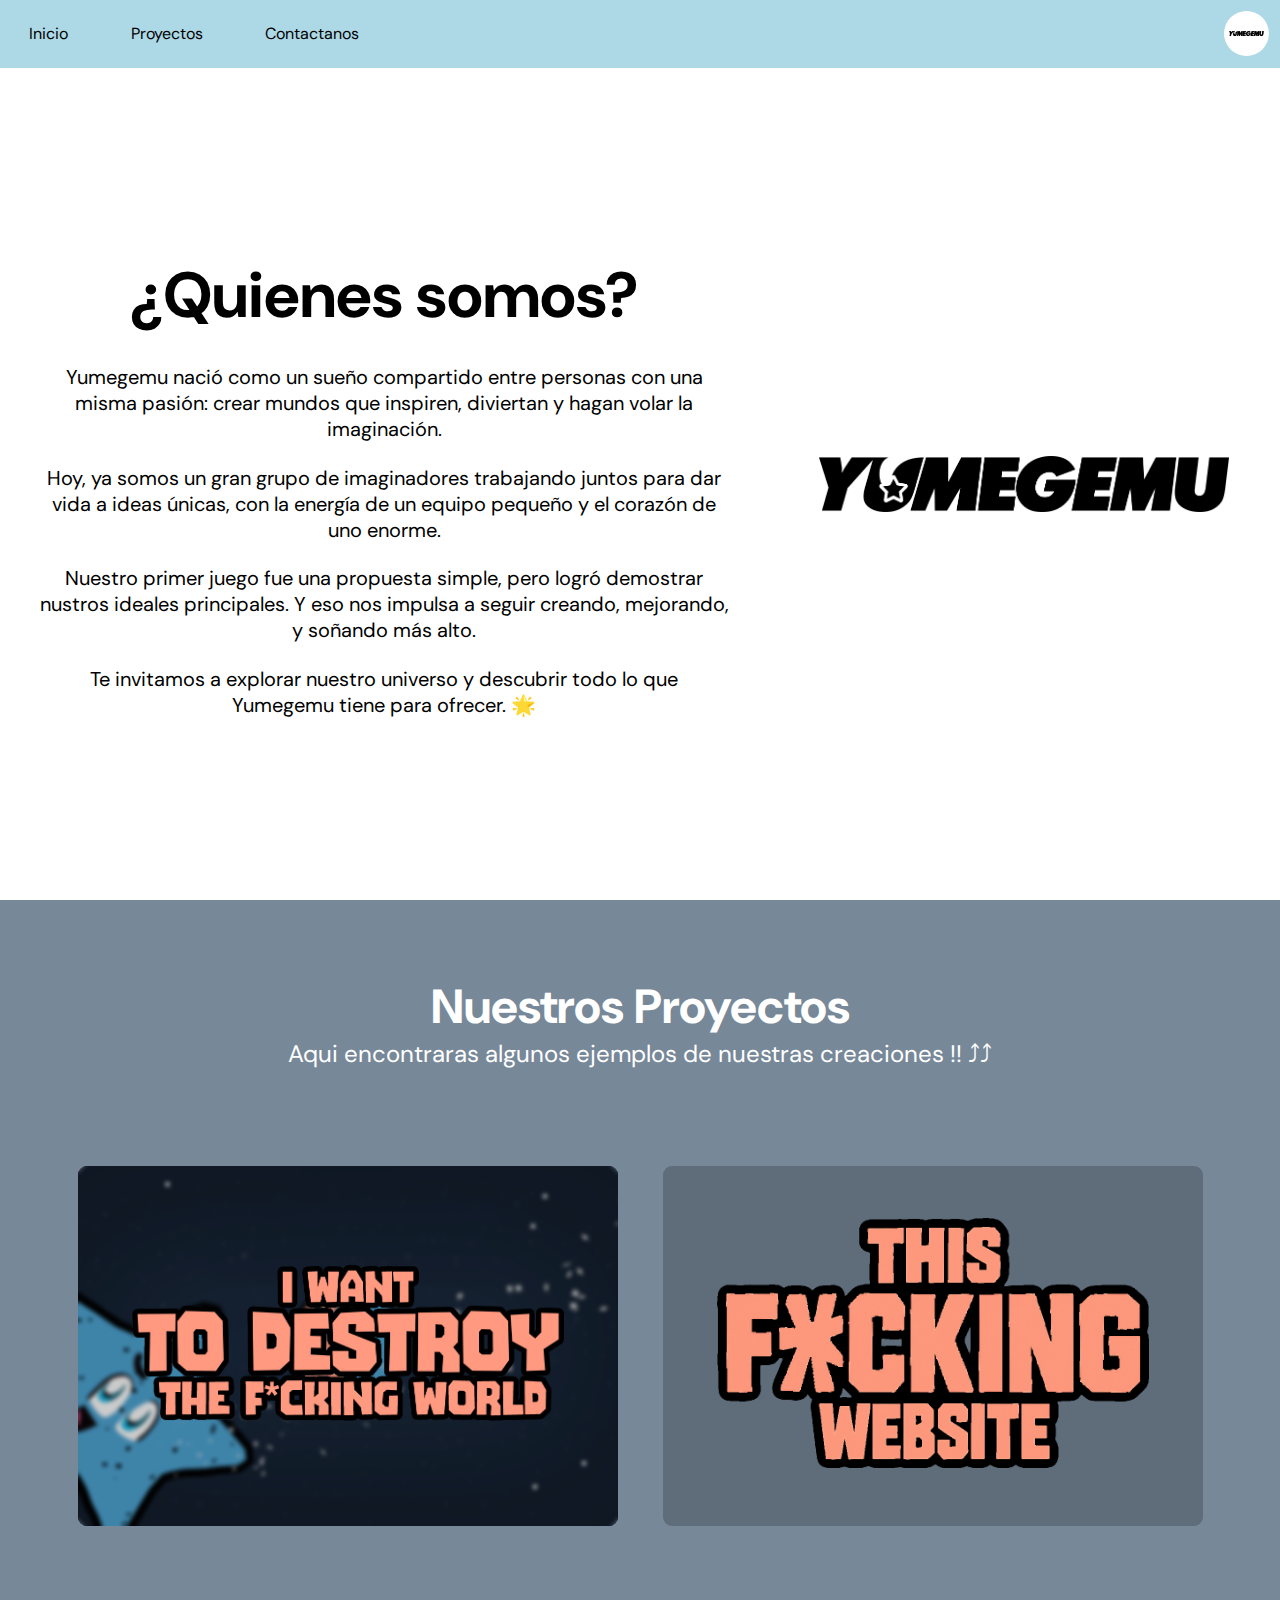
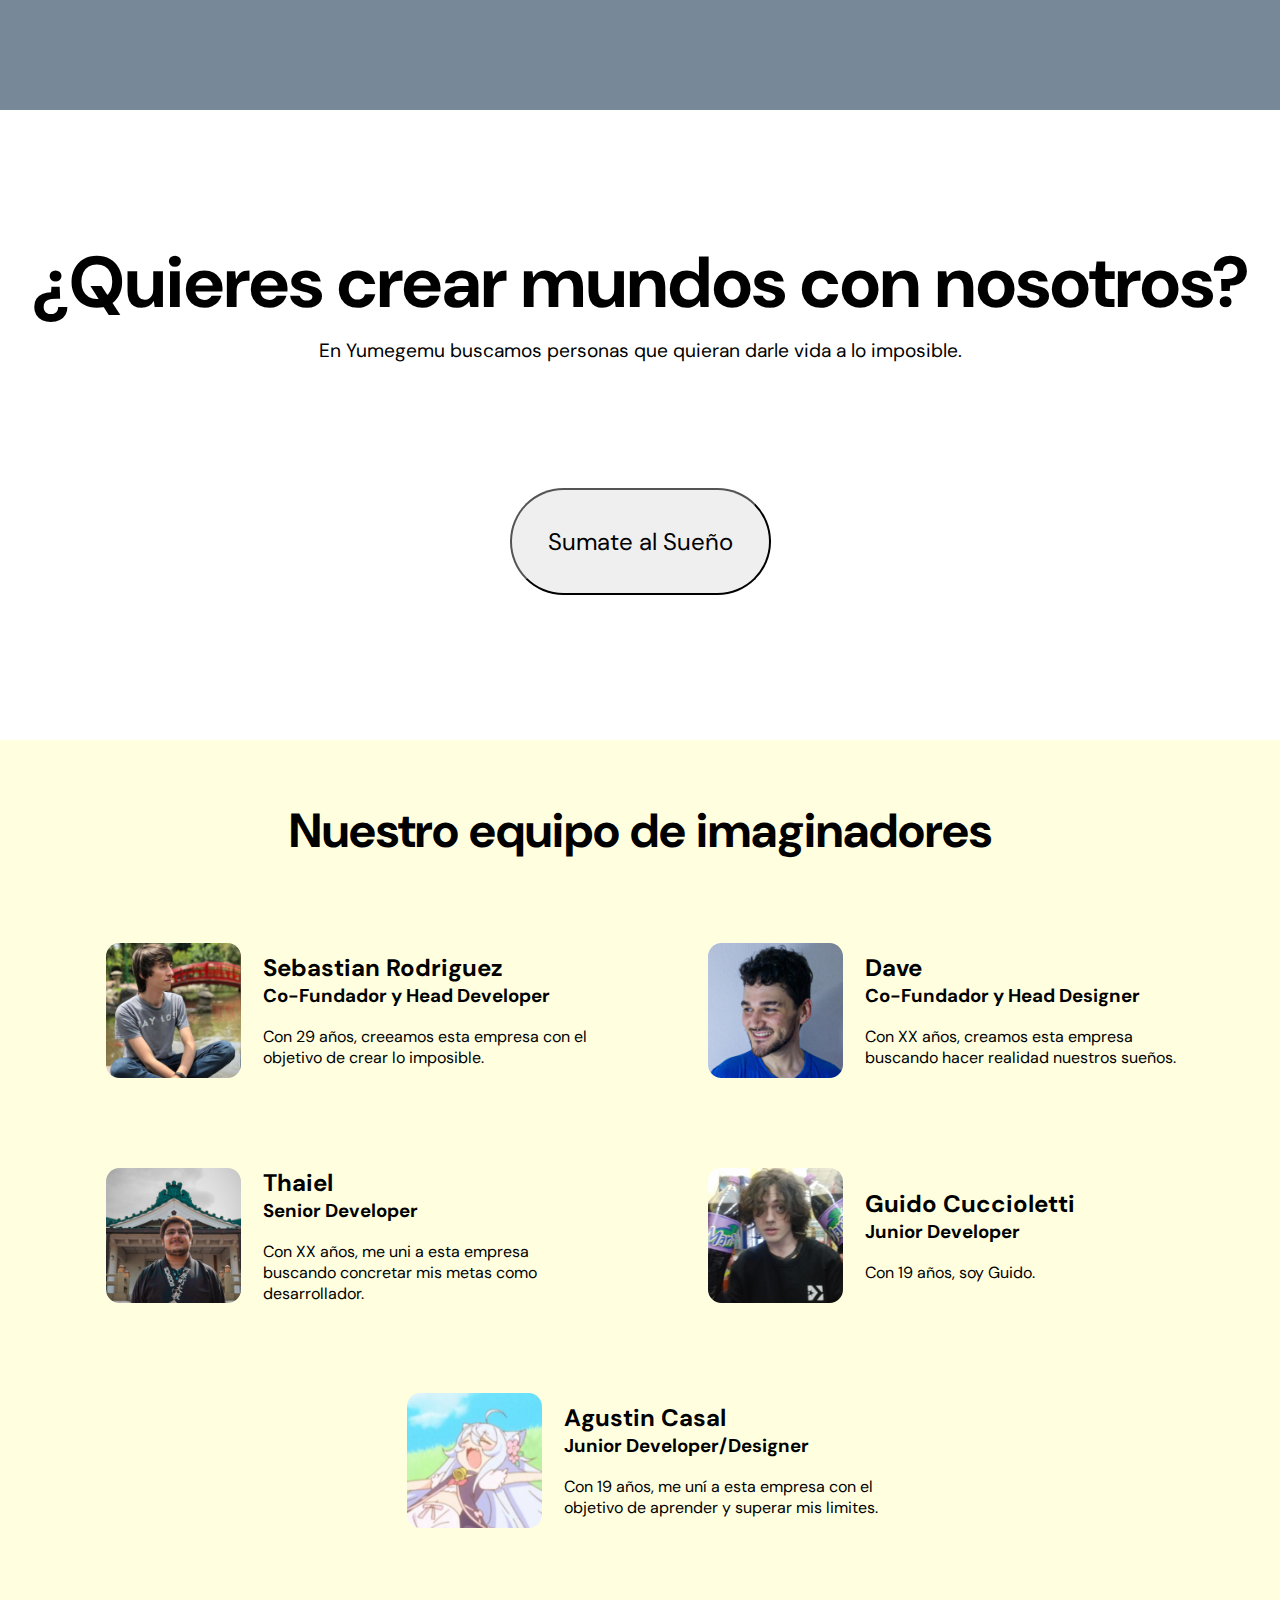
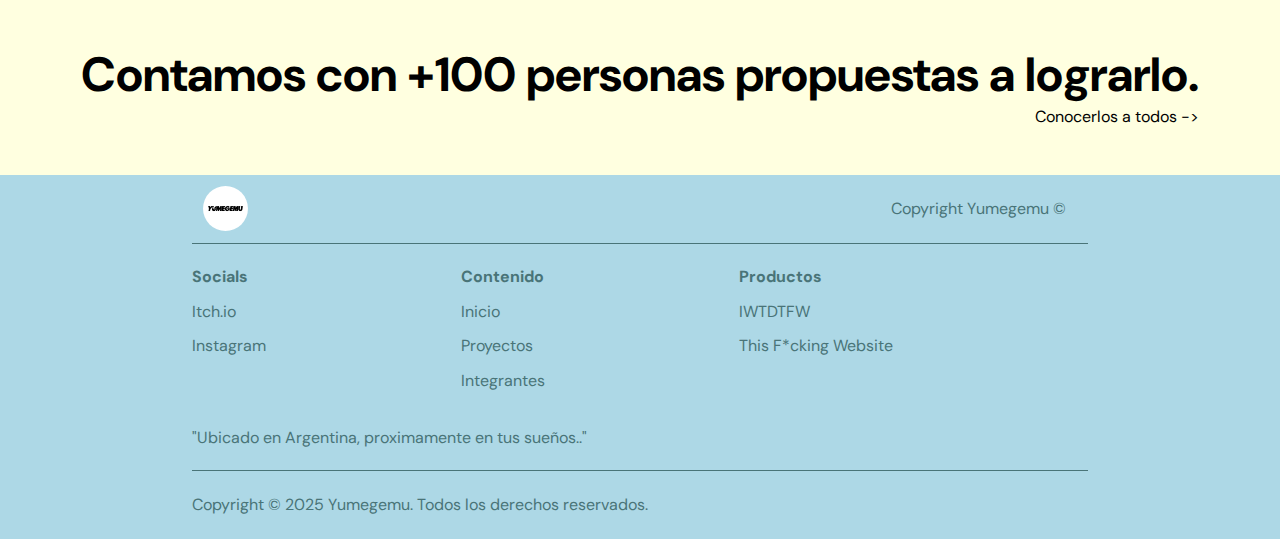
<file: index.html>
<!DOCTYPE html>
<html lang="es">
<head>
    <title>Home Page | Yumegemu</title>
    <link rel="stylesheet" href="./index.css">
    <link rel="icon" href="./imgs/logoUwhite.png">
</head>
<body>
    <section class="header">
        <header>
            <div class="headerIzq">
                <a href="#inicio">Inicio</a>
                <a href="#proyectos">Proyectos</a>
                <a href="#contactanos">Contactanos</a>
            </div>
            <div class="headerDer">
                <div class="headerImg">
                    <a href="./index.html">
                        <img src="./imgs/logoYume.png" alt="Logo de Yumegemu">
                    </a>
                </div>
            </div>
        </header>
    </section>
    <div class="espaciador"></div>
    <section id="inicio" class="inicio">
        <div class="inicioIzq">
            <div class="inicioTexto">
                <h1>¿Quienes somos?</h1>
                <p>Yumegemu nació como un sueño compartido entre personas con una misma pasión: crear mundos que inspiren, diviertan y hagan volar la imaginación.</p>
                <p>Hoy, ya somos un gran grupo de imaginadores trabajando juntos para dar vida a ideas únicas, con la energía de un equipo pequeño y el corazón de uno enorme.</p>
                <p>Nuestro primer juego fue una propuesta simple, pero logró demostrar nustros ideales principales. Y eso nos impulsa a seguir creando, mejorando, y soñando más alto.</p>
                <p>Te invitamos a explorar nuestro universo y descubrir todo lo que Yumegemu tiene para ofrecer. 🌟</p>
            </div>
        </div>
        <div class="inicioDer">
            <img src="./imgs/logoYumegemuStraight.png" alt="Logo de Yumegemu">
        </div>
    </section>
    <section id="proyectos" class="proyectos">
        <div class="proyectosInfo">
            <div class="proyectosTexto">
                <h1>
                    Nuestros Proyectos
                </h1>
                <p>Aqui encontraras algunos ejemplos de nuestras creaciones !! ⤴⤴</p>
            </div>
        </div>
        <div class="proyectosListado">
            <div class="proyectosFila">

                <div class="proyectosItem" id="IWTDTFW">
                        <div class="pItemContenido" >
                            <div class="pItemContenidoImg" >
                                <a href="https://yumegemu.itch.io/i-want-to-destroy-de-fxckin-world" target="_blank">
                                    <img src="./imgs//proyectos/IWTDTFW/IWDTFW.png" alt="">
                                </a>
                            </div>
                            <!-- <p>Aqui ayudaras a Mateo, un asteroide estelar en busca de venganza contra la Tierra.</p>
                            <p>Esquiva asteroides, satélites, ovnis y misiles mientras destruyes el planeta en esta aventura cósmica llena de acción.</p>   -->
                        </div>
                </div>

                <div class="proyectosItem">
                        <div class="pItemContenido">
                            <div class="pItemContenidoImg">
                                <a href="./index.html" target="_blank">
                                    <img src="./imgs/TFW.png" alt="">
                                </a>
                            </div>
                            
                            <!-- <p>Esta pagina XD</p> -->
                        </div>
                </div>

            </div>
        </div>
    </section>
    <section id="contactanos" class="contactanos">
        <div class="contactanosContenido">
            <div class="contactanosTexto">
                <h1>¿Quieres crear mundos con nosotros?</h1>
                <p>En Yumegemu buscamos personas que quieran darle vida a lo imposible.</p>
            </div>
        </div>
        <div class="contactanosBotones">
            <a href="./instancias/contactanos/contactanos.html">
                <button>
                    Sumate al Sueño
                </button>
            </a>
        </div>
    </section>
    <section id="integrantes" class="integrantes">
        <div class="integrantesContenido">
            <div class="integrantesTexto">
                <h1>Nuestro equipo de imaginadores</h1>
            </div>
        </div>
        <div class="integrantesBox">
            <div class="iBoxFila">

                <!-- Seba -->
                <div class="integrantesItem">
                    <div class="iItemIzq">
                        <img src="./imgs/integrantes/seba.jpg" alt="Imagen del Co-Fundador Sebastian Rodriguez">
                    </div>
                    <div class="iItemDer">
                        <div class="iItemTexto">
                            <h2>Sebastian Rodriguez</h2>
                            <h3>Co-Fundador y Head Developer</h3>
                            <p>Con 29 años, creeamos esta empresa con el objetivo de crear lo imposible.</p>
                        </div>
                    </div>
                </div>
    
                <!-- Dave -->
                <div class="integrantesItem">
                    <div class="iItemIzq">
                        <img src="./imgs/integrantes/dave.jpg" alt="Imagen del Co-Fundador Dave">
                    </div>
                    <div class="iItemDer">
                        <div class="iItemTexto">
                            <h2>Dave</h2>
                            <h3>Co-Fundador y Head Designer</h3>
                            <p>Con XX años, creamos esta empresa buscando hacer realidad nuestros sueños.</p>
                        </div>
                    </div>
                </div>

            </div>

            <div class="iBoxFila">

                <!-- TH -->
                <div class="integrantesItem">
                    <div class="iItemIzq">
                        <img src="./imgs/integrantes/th.jpg" alt="Imagen del Senior Developer TH">
                    </div>
                    <div class="iItemDer">
                        <div class="iItemTexto">
                            <h2>Thaiel</h2>
                            <h3>Senior Developer</h3>
                            <p>Con XX años, me uni a esta empresa buscando concretar mis metas como desarrollador.</p>
                        </div>
                    </div>
                </div>
    
                <!-- Guido -->
                <div class="integrantesItem">
                    <div class="iItemIzq">
                        <img src="./imgs/integrantes/guido.jpg" alt="Imagen del Junior Developer Guido Cuccioletti">
                    </div>
                    <div class="iItemDer">
                        <div class="iItemTexto">
                            <h2>Guido Cuccioletti</h2>
                            <h3>Junior Developer</h3>
                            <p>Con 19 años, soy Guido.</p>
                        </div>
                    </div>
                </div>

            </div>
        
            <div class="iBoxFila">

                <!-- Agus -->
                <div class="integrantesItem">
                    <div class="iItemIzq">
                        <img src="./imgs/integrantes/agus.jpg" alt="Imagen del Junior Developer/Designer Agustin Casal">
                    </div>
                    <div class="iItemDer">
                        <div class="iItemTexto">
                            <h2>Agustin Casal</h2>
                            <h3>Junior Developer/Designer</h3>
                            <p>Con 19 años, me uní a esta empresa con el objetivo de aprender y superar mis limites.</p>
                        </div>
                    </div>
                </div>

            </div>
        </div>
        <div class="integrantesContenido">
            <div class="integrantesTexto">
                <h1>Contamos con +100 personas propuestas a lograrlo.</h1>
                <a href="./instancias/integrantes/integrantes.html"><p>
                    Conocerlos a todos ->
                </p></a>
            </div>
        </div>
    </section>
    <section id="footer" class="footer">
        <footer>
            <div class="footerFila">

                <div class="footerIzq">
                    <div class="footerImg">
                        <a href="./index.html">
                            <img src="./imgs/logoYume.png" alt="Logo de Yumegemu">
                        </a>
                    </div>
                </div>

                <div class="footerDer">
                    <p>Copyright Yumegemu ©</p>
                </div>

            </div>

            <div class="footerContenido">
                <ul>
                    <li>
                        <p>Socials</p>
                    </li>
                    <li>
                        <a href="https://yumegemu.itch.io" target="_blank">
                            Itch.io
                        </a>
                    </li>
                    <li>
                        <a href="https://www.instagram.com/yumegemu" target="_blank">
                            Instagram
                        </a>
                    </li>
                </ul>
                <ul>
                    <li>
                        <p>Contenido</p>
                    </li>
                    <li>
                        <a href="#inicio">
                            Inicio
                        </a>
                    </li>
                    <li>
                        <a href="#proyectos">
                            Proyectos
                        </a>
                    </li>
                    <li>
                        <a href="#integrantes">
                            Integrantes
                        </a>
                    </li>
                </ul>
                <ul>
                    <li>
                        <p>Productos</p>
                    </li>
                    <li>
                        <a href="https://yumegemu.itch.io/i-want-to-destroy-de-fxckin-world" target="_blank">
                            IWTDTFW
                        </a>
                    </li>
                    <li>
                        <a href="./index.html" target="_blank">
                            This F*cking Website
                        </a>
                    </li>
                </ul>
            </div>

            <div class="footerLocalidad">
                <p>"Ubicado en Argentina, proximamente en tus sueños.."</p>
            </div>

            <div class="footerFila" id="footerFila2">
                <p>
                    Copyright © 2025 Yumegemu. Todos los derechos reservados.
                </p>
            </div>
        </footer>
    </section>
</body>
</html>
</file>
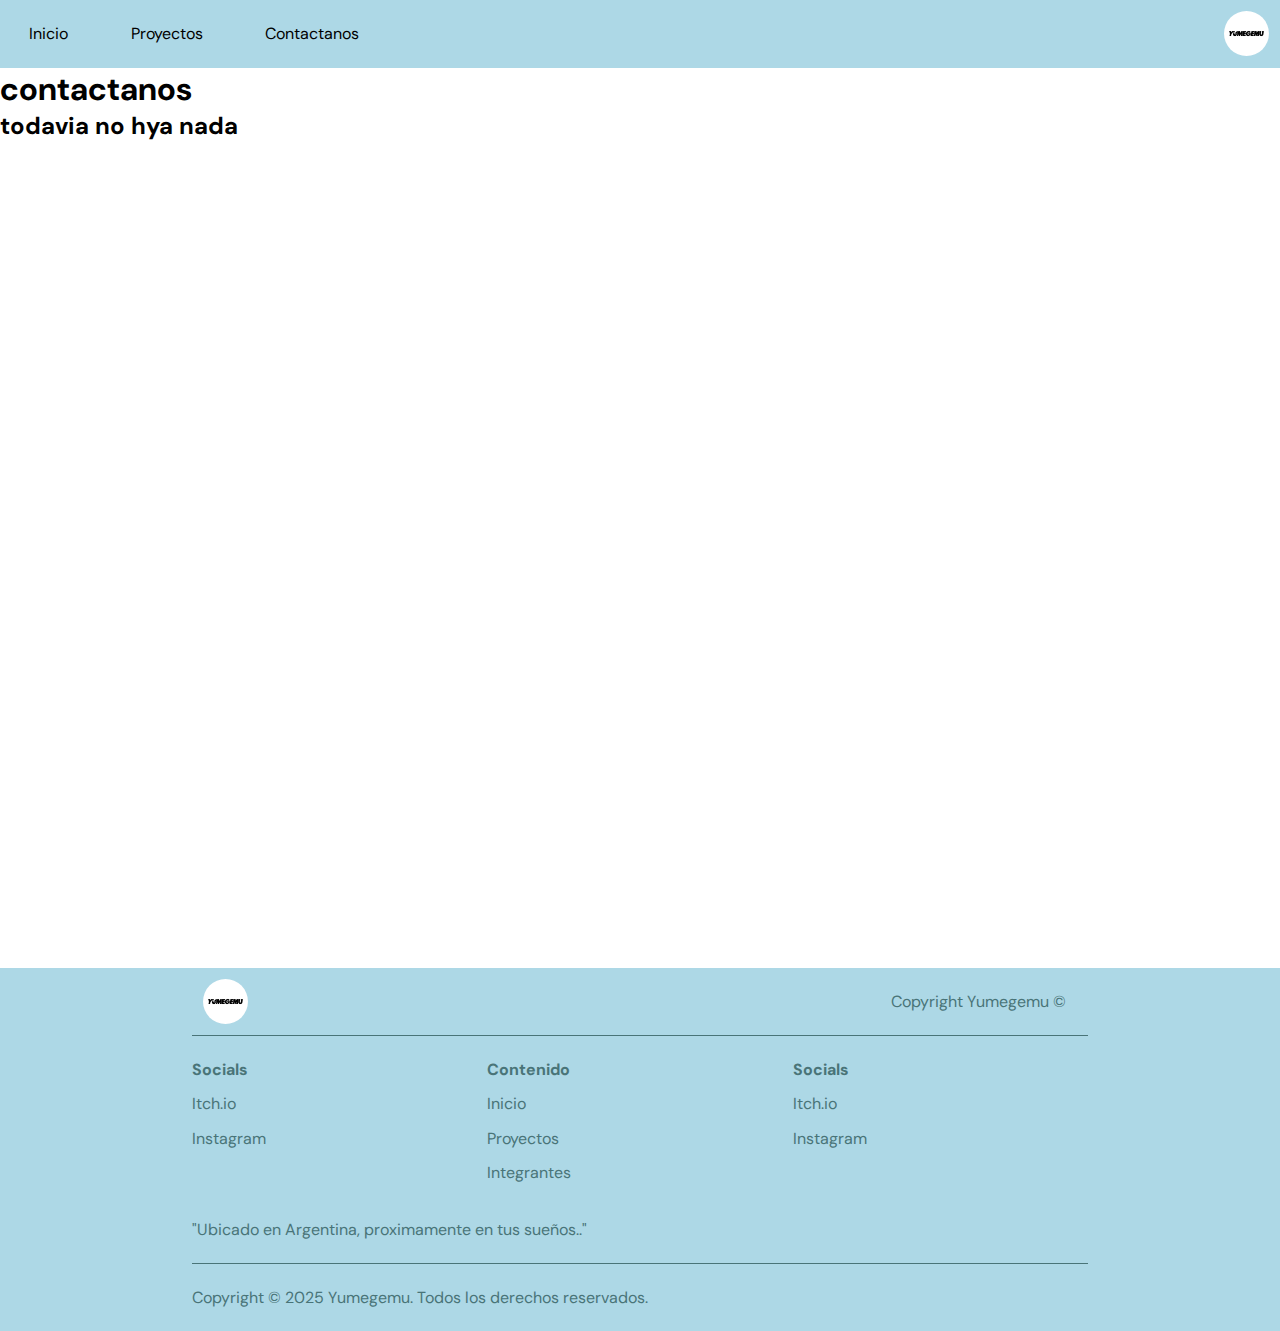
<file: instancias/contactanos/contactanos.html>
<!DOCTYPE html>
<html lang="es">
<head>
    <title>Contactanos | Yumegemu</title>
    <link rel="stylesheet" href="./contactanos.css">
    <link rel="icon" href="../../imgs/logoUwhite.png">
</head>
<body>
    <section class="header">
        <header>
            <div class="headerIzq">
                <a href="#inicio">Inicio</a>
                <a href="#proyectos">Proyectos</a>
                <a href="#contactanos">Contactanos</a>
            </div>
            <div class="headerDer">
                <div class="headerImg">
                    <a href="../../index.html">
                        <img src="../../imgs/logoYume.png" alt="Logo de Yumegemu">
                    </a>
                </div>
            </div>
        </header>
    </section>

    <div class="espaciador"></div>

    <section class="integrantes">
        <div class="integrantesContenido">
            <h1>contactanos</h1>
            <h2>todavia no hya nada</h2>
        </div>
    </section>

    <section id="footer" class="footer">
        <footer>
            <div class="footerFila">

                <div class="footerIzq">
                    <div class="footerImg">
                        <a href="../../index.html">
                            <img src="../../imgs/logoYume.png" alt="Logo de Yumegemu">
                        </a>
                    </div>
                </div>

                <div class="footerDer">
                    <p>Copyright Yumegemu ©</p>
                </div>

            </div>

            <div class="footerContenido">
                <ul>
                    <li>
                        <p>Socials</p>
                    </li>
                    <li>
                        <a href="https://yumegemu.itch.io" target="_blank">
                            Itch.io
                        </a>
                    </li>
                    <li>
                        <a href="https://www.instagram.com/yumegemu" target="_blank">
                            Instagram
                        </a>
                    </li>
                </ul>
                <ul>
                    <li>
                        <p>Contenido</p>
                    </li>
                    <li>
                        <a href="#inicio">
                            Inicio
                        </a>
                    </li>
                    <li>
                        <a href="#proyectos">
                            Proyectos
                        </a>
                    </li>
                    <li>
                        <a href="#integrantes">
                            Integrantes
                        </a>
                    </li>
                </ul>
                <ul>
                    <li>
                        <p>Socials</p>
                    </li>
                    <li>
                        <a href="">
                            Itch.io
                        </a>
                    </li>
                    <li>
                        <a href="">
                            Instagram
                        </a>
                    </li>
                </ul>
            </div>

            <div class="footerLocalidad">
                <p>"Ubicado en Argentina, proximamente en tus sueños.."</p>
            </div>

            <div class="footerFila" id="footerFila2">
                <p>
                    Copyright © 2025 Yumegemu. Todos los derechos reservados.
                </p>
            </div>
        </footer>
    </section>
</body>
</html>
</file>
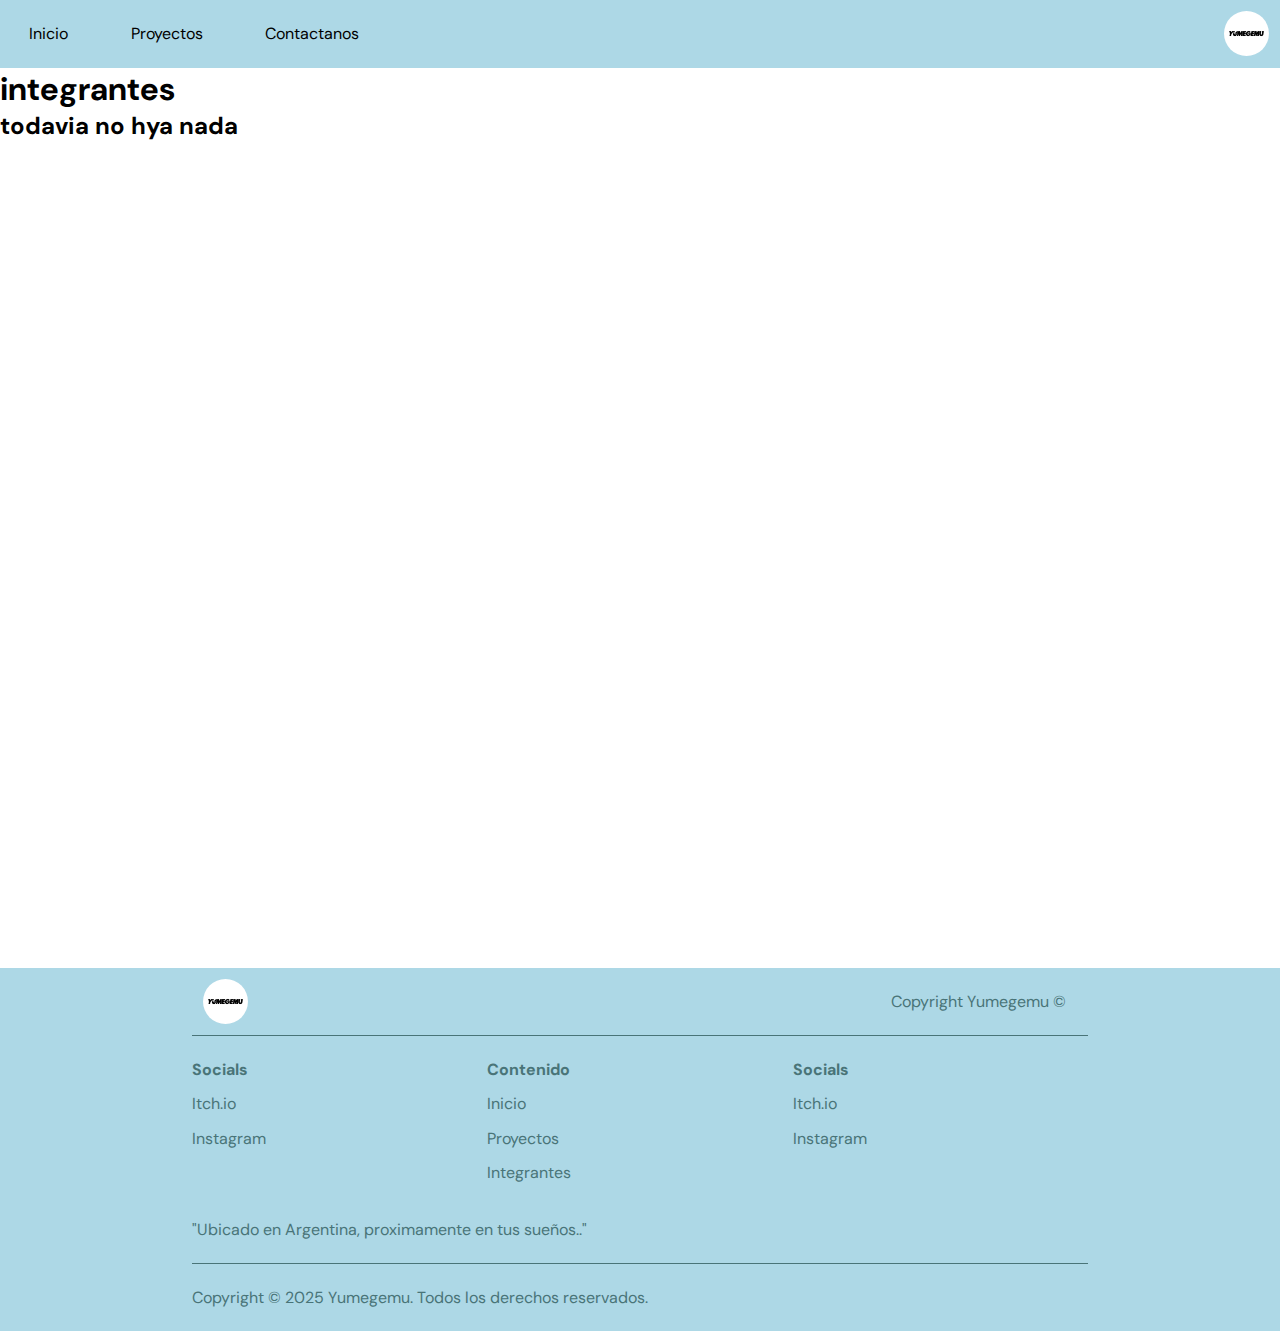
<file: instancias/integrantes/integrantes.html>
<!DOCTYPE html>
<html lang="es">
<head>
    <title>Integrantes | Yumegemu</title>
    <link rel="stylesheet" href="./integrantes.css">
    <link rel="icon" href="../../imgs/logoUwhite.png">
</head>
<body>
    <section class="header">
        <header>
            <div class="headerIzq">
                <a href="#inicio">Inicio</a>
                <a href="#proyectos">Proyectos</a>
                <a href="#contactanos">Contactanos</a>
            </div>
            <div class="headerDer">
                <div class="headerImg">
                    <a href="../../index.html">
                        <img src="../../imgs/logoYume.png" alt="Logo de Yumegemu">
                    </a>
                </div>
            </div>
        </header>
    </section>

    <div class="espaciador"></div>

    <section class="integrantes">
        <div class="integrantesContenido">
            <h1>integrantes</h1>
            <h2>todavia no hya nada</h2>
        </div>
    </section>

    <section id="footer" class="footer">
        <footer>
            <div class="footerFila">

                <div class="footerIzq">
                    <div class="footerImg">
                        <a href="../../index.html">
                            <img src="../../imgs/logoYume.png" alt="Logo de Yumegemu">
                        </a>
                    </div>
                </div>

                <div class="footerDer">
                    <p>Copyright Yumegemu ©</p>
                </div>

            </div>

            <div class="footerContenido">
                <ul>
                    <li>
                        <p>Socials</p>
                    </li>
                    <li>
                        <a href="https://yumegemu.itch.io" target="_blank">
                            Itch.io
                        </a>
                    </li>
                    <li>
                        <a href="https://www.instagram.com/yumegemu" target="_blank">
                            Instagram
                        </a>
                    </li>
                </ul>
                <ul>
                    <li>
                        <p>Contenido</p>
                    </li>
                    <li>
                        <a href="#inicio">
                            Inicio
                        </a>
                    </li>
                    <li>
                        <a href="#proyectos">
                            Proyectos
                        </a>
                    </li>
                    <li>
                        <a href="#integrantes">
                            Integrantes
                        </a>
                    </li>
                </ul>
                <ul>
                    <li>
                        <p>Socials</p>
                    </li>
                    <li>
                        <a href="">
                            Itch.io
                        </a>
                    </li>
                    <li>
                        <a href="">
                            Instagram
                        </a>
                    </li>
                </ul>
            </div>

            <div class="footerLocalidad">
                <p>"Ubicado en Argentina, proximamente en tus sueños.."</p>
            </div>

            <div class="footerFila" id="footerFila2">
                <p>
                    Copyright © 2025 Yumegemu. Todos los derechos reservados.
                </p>
            </div>
        </footer>
    </section>
</body>
</html>
</file>
<file: index.css>
@import url('https://fonts.googleapis.com/css2?family=DM+Sans:ital,opsz,wght@0,9..40,100..1000;1,9..40,100..1000&display=swap');

* {
    margin: 0;
    padding: 0;

    font-family: "DM Sans";
}

html {
    scroll-behavior: smooth;
}

a {
    text-decoration: none;
    color: black;
}

/* header */

header {
    height: 7.5vh;
    width: 100%;

    z-index: 999;

    position: fixed;
    display: flex;
    align-items: center;

    background-color: lightblue;
}

.headerIzq {
    width: 50%;
}

.headerIzq a {
    margin: auto 3.25vh;
}

.headerDer {
    width: 50%;
    height: 100%;

    display: flex;
    align-items: center;
    justify-content: right;
}

.headerImg {
    height: 7.5vh;
    width: 7.5vh;
    display: flex;

    align-items: center;
    justify-content: center;
}

.headerImg a {
    height: 100%;
    width: 100%;
    
    /* No creo que esto este bien hecho pero bueno XD */
    display: flex;

    align-items: center;
    justify-content: center; 
}

.headerImg img {
    transition: 0.5s;
    height: 5vh;

    border-radius: 50%;
}

.headerImg img:hover {
    transition: 0.5s;
    cursor: pointer;
    height: 5.5vh;

    border-radius: 50%;
}

/* espaciador */

.espaciador {
    height: 7.5vh;
    background-color: black;
}

/* inicio */

.inicio {
    height: 92.5vh;
    width: 100%;

    display: flex;
}

.inicioIzq {
    height: 100%;
    width: 60%;

    display: flex;
    align-items: center;
    justify-content: center;
}

.inicioTexto {
    width: 90%;
}

.inicioTexto h1 {
    font-size: 4em;
    margin: 3vh auto;
    text-align: center;
}

.inicioTexto p {
    margin: 2.5vh 0;
    font-size: 1.25em;
    text-align: center;
}

.inicioDer {
    height: 100%;
    width: 40%;

    display: flex;
    align-items: center;
    justify-content: center;
}

.inicioDer img {
    width: 80%;
}

/* proyectos */

.proyectos {
    height: 90vh;
    width: 100%;

    background-color: lightslategray;
}

.proyectosInfo {
    width: 100%;
    height: 30%;

    display: flex;
    align-items: center;
    justify-content: center;
}

.proyectosTexto h1 {
    font-size: 3em;
    text-align: center;
    color: white;
}

.proyectosTexto p {
    font-size: 1.5em;
    text-align: center;
    color: white;
}

.proyectosListado {
    width: 100%;
    height: 70%;
}

.proyectosFila {
    height: 45vh;
    width: 100%;

    display: flex;
    align-items: center;
    justify-content: center;
}

.proyectosItem {
    transition: 0.25s;
    height: 40vh;
    width: 60vh;

    margin: 2.5vh;

    border-radius: 1vh;

    display: flex;
    align-items: center;
    justify-content: center;
}

.proyectosItem:hover {
    height: 42.5vh;
    width: 62.5vh;
}

.proyectosItem:hover img{
    transform: scale(1.05);
}

.pItemContenido {
    transition: 0.25s;

    width: 100%;
    height: 100%;

    background-color: rgba(0, 0, 0, 0.2);
    backdrop-filter: blur(2px);

    border-radius: 1vh;
}

.pItemContenido:hover {
    background-color: rgba(0, 0, 0, 0.15);
    backdrop-filter: blur(1px);
}

.pItemContenidoImg {
    width: 100%;
    height: 100%;

    display: flex;
    align-items: center;
    justify-content: center;
}

.pItemContenidoImg a {
    text-align: center;
}

.pItemContenidoImg img {
    transition: 0.25s;

    width: 80%;

    margin: 2.5vh;
}

.pItemContenido h3, .pItemContenido p {
    text-align: center;
    width: 25vh;
    height: auto;

    margin: 1.5vh auto;
}

#IWTDTFW {
    background-image: url("./imgs/proyectos/IWTDTFW/fondoJuego1.png");
    background-size: cover;
    background-position: center;

    border-radius: 1vh;
}

/* contactanos */

.contactanos {
    height: 70vh;
    width: 100%;
}

.contactanosContenido {
    height: 60%;
    width: 100%;

    display: flex;
    align-items: center;
    justify-content: center;
}

.contactanosTexto h1 {
    text-align: center;
    font-size: 4.5em;
}

.contactanosTexto p {
    text-align: center;
    font-size: 1.2em;

    margin-top: 1vh;
}

.contactanosBotones {
    display: flex;
    align-items: center;
    justify-content: center;
}

.contactanosBotones button{
    transition: 0.25s;
    
    padding: 4vh;
    font-size: 1.5em;

    border-radius: calc(4vh + 1.5em);
}

.contactanosBotones button:hover {
    transition: 0.5s;
    cursor: pointer;
    background-color: black;
    color: white;
}

/* integrantes */

.integrantes {
    height: auto;
    width: 100%;

    background-color: lightyellow;
}

.integrantesContenido {
    height: 20vh;
    width: 100%;

    display: flex;
    align-items: center;
    justify-content: center;
}

.integrantesTexto h1 {
    font-size: 3em;
}

.integrantesTexto p {
    text-align: right;
}

.integrantesBox {
    height: 100%;
    width: 100%;

    display: inline-block;
}

.iBoxFila {
    height: 20vh;
    width: 100%;

    margin-bottom: 5vh;

    display: flex;
    align-items: center;
    justify-content: center;
}

.integrantesItem {
    height: 20vh;
    width: 40%;

    margin: 5vh;

    display: flex;
    align-items: center;
    justify-content: center;
}

.iItemIzq {
    height: 20vh;
    width: 20vh;

    display: flex;
    align-items: center;
    justify-content: center;
}

.iItemIzq img {
    height: 15vh;
    width: 15vh;

    margin: 5vh;

    border-radius: 10%;
}

.iItemDer {
    height: 20vh;
    width: calc(100% - 20vh);

    display: flex;
    align-items: center;
    justify-content: left;
}

.iItemTexto p {
    margin: 2vh auto 0;
}

/* footer */

.footer {
    height: auto;
    width: 100%;

    background-color: lightblue;

    display: flex;
    justify-content: center;
}

.footer p, .footer a {
    color: rgb(73, 116, 120)
}

.footer a:hover {
    text-decoration: underline;
}

footer {
    width: 70%;
}

.footerFila {
    height: 7.5vh;

    display: flex;
    align-items: center;
    justify-content: center;
}

.footerIzq {
    height: 7.5vh;
    width: 50%;
}

.footerImg {
    height: 7.5vh;
    width: 7.5vh;
    display: flex;

    align-items: center;
    justify-content: center;
}

.footerImg a {
    height: 100%;
    width: 100%;
    
    /* No creo que esto este bien hecho pero bueno XD */
    display: flex;

    align-items: center;
    justify-content: center; 
}

.footerImg img:hover {
    transition: 0.5s;
    cursor: pointer;
    height: 5.5vh;

    border-radius: 50%;
}

.footerImg img {
    transition: 0.5s;
    height: 5vh;

    border-radius: 50%;
}

.footerDer {
    height: 7.5vh;
    width: 50%;

    display: flex;
    align-items: center;
    justify-content: right;
}

.footerDer p {
    margin: 2.5vh;
}

.footerContenido {
    height: auto;
    width: 100%;

    padding-top: 2.5vh;

    display: flex;
    align-items: top;
    justify-content: center;

    border-top: 1px rgb(73, 116, 120) solid;
}

.footerContenido ul {
    margin: 0 auto 0 0;
}

.footerContenido ul li {
    list-style-type: none;
    padding-bottom: 1.5vh;
}

.footerContenido p {
    display: inline;
    font-weight: bold;
}

.footerContenido a {
    display: inline;
    font-weight: normal;
}

.footerLocalidad {
    margin: 2.5vh 0;
}

#footerFila2 {
    justify-content: left;

    border-top: 1px rgb(73, 116, 120) solid;
}
</file>
<file: instancias/contactanos/contactanos.css>
@import url('https://fonts.googleapis.com/css2?family=DM+Sans:ital,opsz,wght@0,9..40,100..1000;1,9..40,100..1000&display=swap');

* {
    margin: 0;
    padding: 0;

    font-family: "DM Sans";
}

html {
    scroll-behavior: smooth;
}

a {
    text-decoration: none;
    color: black;
}

/* header */

header {
    height: 7.5vh;
    width: 100%;

    position: fixed;
    display: flex;
    align-items: center;

    background-color: lightblue;
}

.headerIzq {
    width: 50%;
}

.headerIzq a {
    margin: auto 3.25vh;
}

.headerDer {
    width: 50%;
    height: 100%;

    display: flex;
    align-items: center;
    justify-content: right;
}

.headerImg {
    height: 7.5vh;
    width: 7.5vh;
    display: flex;

    align-items: center;
    justify-content: center;
}

.headerImg a {
    height: 100%;
    width: 100%;
    
    /* No creo que esto este bien hecho pero bueno XD */
    display: flex;

    align-items: center;
    justify-content: center; 
}

.headerImg img {
    transition: 0.5s;
    height: 5vh;

    border-radius: 50%;
}

.headerImg img:hover {
    transition: 0.5s;
    cursor: pointer;
    height: 5.5vh;

    border-radius: 50%;
}

/* espaciador */

.espaciador {
    height: 7.5vh;
    background-color: black;
}

/* integrantes */

.integrantes {
    height: 100vh;
    width: 100%;
}

/* footer */

.footer {
    height: auto;
    width: 100%;

    background-color: lightblue;

    display: flex;
    justify-content: center;
}

.footer p, .footer a {
    color: rgb(73, 116, 120)
}

.footer a:hover {
    text-decoration: underline;
}

footer {
    width: 70%;
}

.footerFila {
    height: 7.5vh;

    display: flex;
    align-items: center;
    justify-content: center;
}

.footerIzq {
    height: 7.5vh;
    width: 50%;
}

.footerImg {
    height: 7.5vh;
    width: 7.5vh;
    display: flex;

    align-items: center;
    justify-content: center;
}

.footerImg a {
    height: 100%;
    width: 100%;
    
    /* No creo que esto este bien hecho pero bueno XD */
    display: flex;

    align-items: center;
    justify-content: center; 
}

.footerImg img:hover {
    transition: 0.5s;
    cursor: pointer;
    height: 5.5vh;

    border-radius: 50%;
}

.footerImg img {
    transition: 0.5s;
    height: 5vh;

    border-radius: 50%;
}

.footerDer {
    height: 7.5vh;
    width: 50%;

    display: flex;
    align-items: center;
    justify-content: right;
}

.footerDer p {
    margin: 2.5vh;
}

.footerContenido {
    height: auto;
    width: 100%;

    padding-top: 2.5vh;

    display: flex;
    align-items: top;
    justify-content: center;

    border-top: 1px rgb(73, 116, 120) solid;
}

.footerContenido ul {
    margin: 0 auto 0 0;
}

.footerContenido ul li {
    list-style-type: none;
    padding-bottom: 1.5vh;
}

.footerContenido p {
    display: inline;
    font-weight: bold;
}

.footerContenido a {
    display: inline;
    font-weight: normal;
}

.footerLocalidad {
    margin: 2.5vh 0;
}

#footerFila2 {
    justify-content: left;

    border-top: 1px rgb(73, 116, 120) solid;
}
</file>
<file: instancias/integrantes/integrantes.css>
@import url('https://fonts.googleapis.com/css2?family=DM+Sans:ital,opsz,wght@0,9..40,100..1000;1,9..40,100..1000&display=swap');

* {
    margin: 0;
    padding: 0;

    font-family: "DM Sans";
}

html {
    scroll-behavior: smooth;
}

a {
    text-decoration: none;
    color: black;
}

/* header */

header {
    height: 7.5vh;
    width: 100%;

    position: fixed;
    display: flex;
    align-items: center;

    background-color: lightblue;
}

.headerIzq {
    width: 50%;
}

.headerIzq a {
    margin: auto 3.25vh;
}

.headerDer {
    width: 50%;
    height: 100%;

    display: flex;
    align-items: center;
    justify-content: right;
}

.headerImg {
    height: 7.5vh;
    width: 7.5vh;
    display: flex;

    align-items: center;
    justify-content: center;
}

.headerImg a {
    height: 100%;
    width: 100%;
    
    /* No creo que esto este bien hecho pero bueno XD */
    display: flex;

    align-items: center;
    justify-content: center; 
}

.headerImg img {
    transition: 0.5s;
    height: 5vh;

    border-radius: 50%;
}

.headerImg img:hover {
    transition: 0.5s;
    cursor: pointer;
    height: 5.5vh;

    border-radius: 50%;
}

/* espaciador */

.espaciador {
    height: 7.5vh;
    background-color: black;
}

/* integrantes */

.integrantes {
    height: 100vh;
    width: 100%;
}

/* footer */

.footer {
    height: auto;
    width: 100%;

    background-color: lightblue;

    display: flex;
    justify-content: center;
}

.footer p, .footer a {
    color: rgb(73, 116, 120)
}

.footer a:hover {
    text-decoration: underline;
}

footer {
    width: 70%;
}

.footerFila {
    height: 7.5vh;

    display: flex;
    align-items: center;
    justify-content: center;
}

.footerIzq {
    height: 7.5vh;
    width: 50%;
}

.footerImg {
    height: 7.5vh;
    width: 7.5vh;
    display: flex;

    align-items: center;
    justify-content: center;
}

.footerImg a {
    height: 100%;
    width: 100%;
    
    /* No creo que esto este bien hecho pero bueno XD */
    display: flex;

    align-items: center;
    justify-content: center; 
}

.footerImg img:hover {
    transition: 0.5s;
    cursor: pointer;
    height: 5.5vh;

    border-radius: 50%;
}

.footerImg img {
    transition: 0.5s;
    height: 5vh;

    border-radius: 50%;
}

.footerDer {
    height: 7.5vh;
    width: 50%;

    display: flex;
    align-items: center;
    justify-content: right;
}

.footerDer p {
    margin: 2.5vh;
}

.footerContenido {
    height: auto;
    width: 100%;

    padding-top: 2.5vh;

    display: flex;
    align-items: top;
    justify-content: center;

    border-top: 1px rgb(73, 116, 120) solid;
}

.footerContenido ul {
    margin: 0 auto 0 0;
}

.footerContenido ul li {
    list-style-type: none;
    padding-bottom: 1.5vh;
}

.footerContenido p {
    display: inline;
    font-weight: bold;
}

.footerContenido a {
    display: inline;
    font-weight: normal;
}

.footerLocalidad {
    margin: 2.5vh 0;
}

#footerFila2 {
    justify-content: left;

    border-top: 1px rgb(73, 116, 120) solid;
}
</file>
